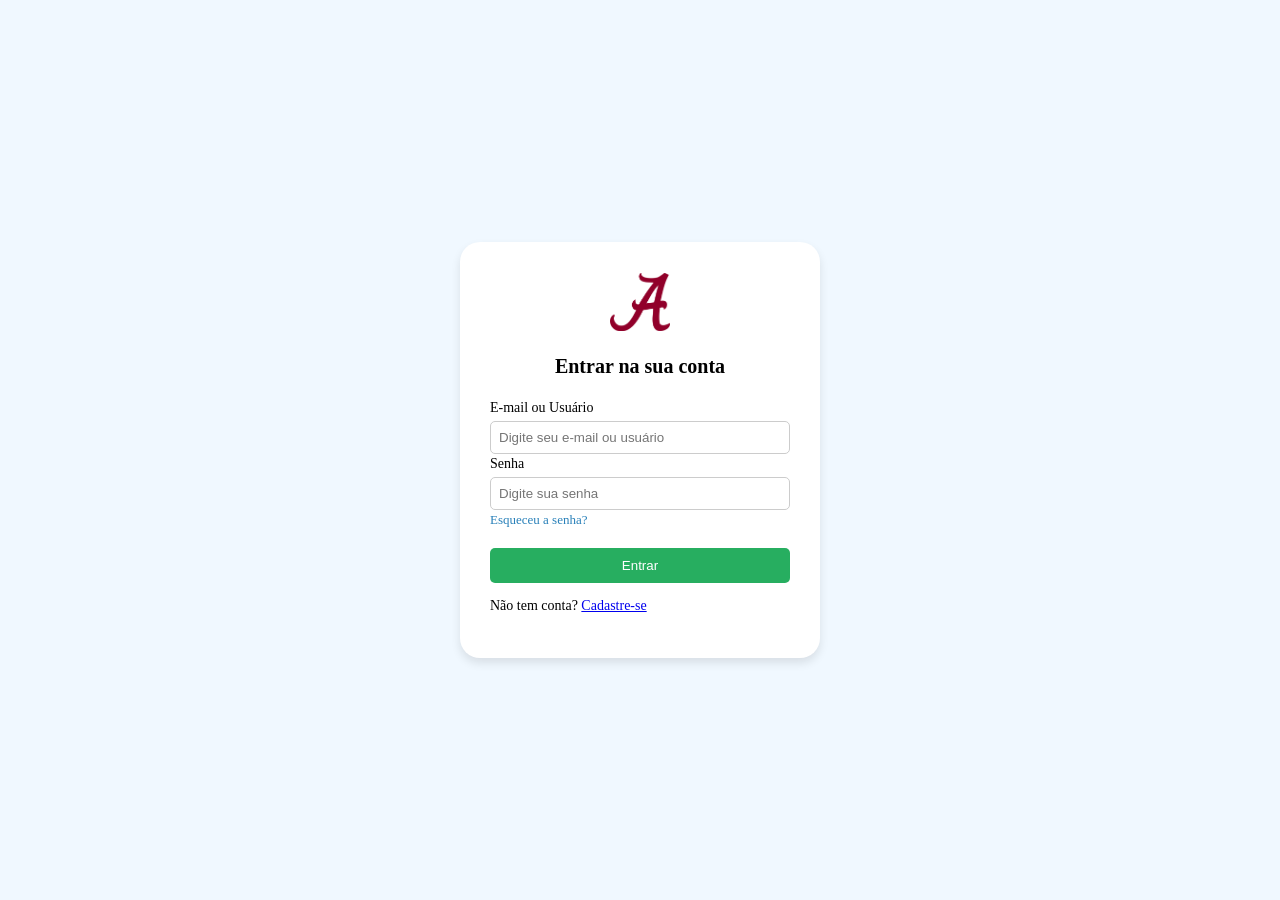
<file: index.html>
<!DOCTYPE html>
<html lang="pt-br">
<head>
    <meta charset="UTF-8">
    <meta name="viewport" content="width=device-width, initial-scale=1.0">
    <title>Login</title>
    <link rel="stylesheet" href="style.css">
</head>
<body>
    <div class="login">

        <img src="img/alabama-jogo.png" alt="Logo Alabama" class="logo-img">
         <h1>Entrar na sua conta</h1>
         
        <form action="/enviar" method="post">

            <label for="usuario">E-mail ou Usuário</label>
            <input type="text" id="usuario" placeholder="Digite seu e-mail ou usuário">

            <label for="senha">Senha</label>
            <input type="password" id="senha" placeholder="Digite sua senha">

            <a href="#" class="esqueceu">Esqueceu a senha?</a>

            <button class="botaoEntrar">Entrar</button>

            <p>Não tem conta? <a href="page.html">Cadastre-se</a></p>
        </form>
    </div>
</body>
</html>
</file>
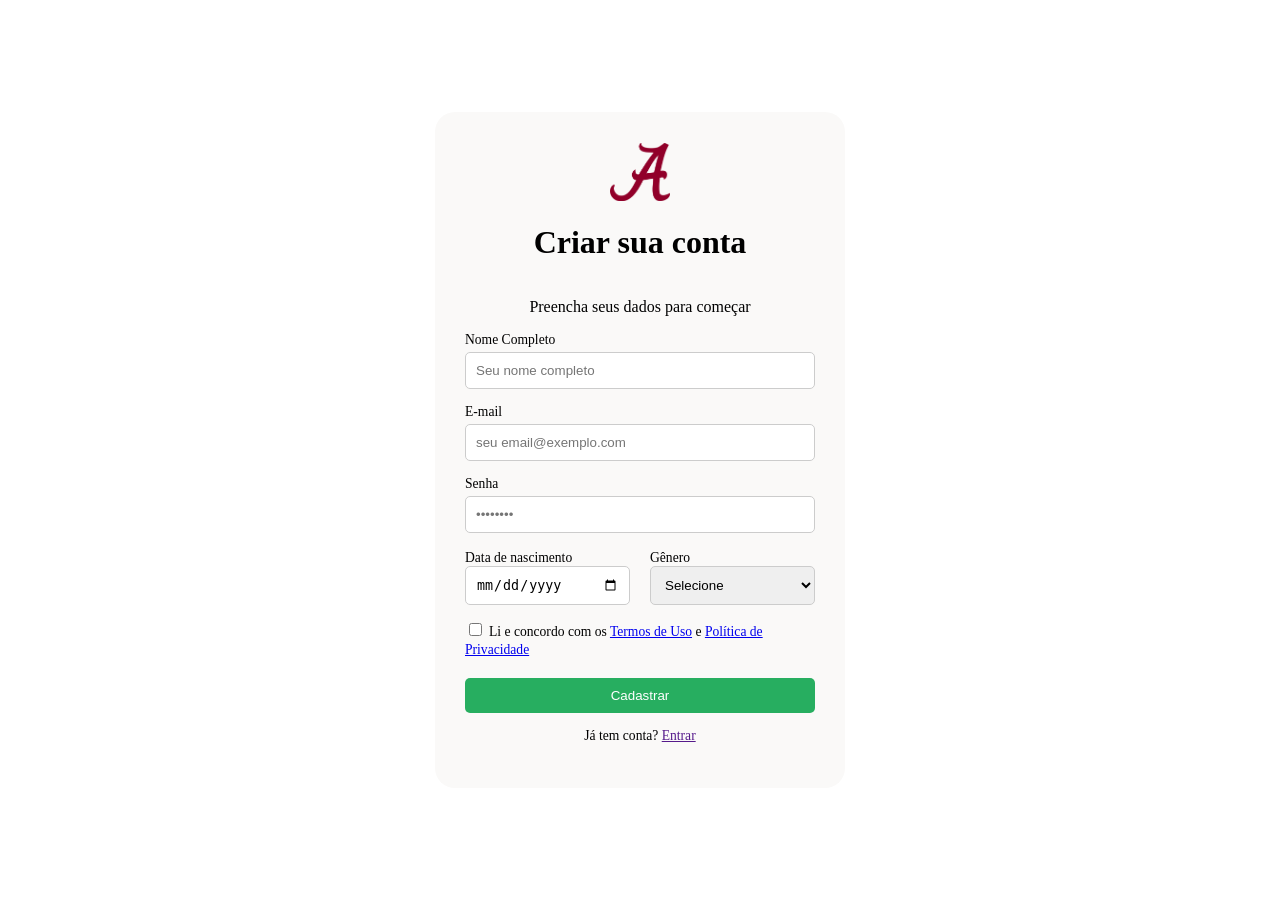
<file: atividade2_cadastro/index.html>
<!DOCTYPE html>
<html lang="pt-br">
<head>
    <meta charset="UTF-8">
    <meta name="viewport" content="width=device-width, initial-scale=1.0">
    <title>Cadastro</title>
    <link rel="stylesheet" href="style.css">
</head>
<body>  
    <div class="cardCadastro">
        <img src="img/alabama-jogo.png" alt="Logo Alabama" class="logo-img">
        <h1>Criar sua conta</h1>
        <p>Preencha seus dados para começar</p>

        <form class="formCadastro">
            <div class="grupo-input">
                <label for="nomeUsuario">Nome Completo</label>
                <input type="text" id="nomeUsuario" placeholder="Seu nome completo" required>
            </div>

            <div class="grupo-input">
                <label for="emailUsuario">E-mail</label>
                <input type="email" id="emailUsuario" placeholder="seu email@exemplo.com" required>
            </div>

            <div class="grupo-input">
                <label for="senhaUsuario">Senha</label>
                <input type="password" id="senhaUsuario" placeholder="••••••••" required>
            </div>

            <div class="Campos">
                <div class="campo">
                    <label for="dataNascimento">Data de nascimento</label>
                    <input type="date" id="dataNascimento" required>
                </div>

                <div class="campo">
                    <label for="genero">Gênero</label>
                    <select id="genero" required>
                        <option value="" disabled selected>Selecione</option>   
                        <option value="Masculino">Masculino</option>
                        <option value="Feminino">Feminino</option>
                        <option value="Outro">Outro</option>
                        <option value="Não informar">Não informar</option>
                    </select> 
                </div>
            </div>

            <div class="termos">
                <input type="checkbox" id="aceitarTermos" required>
                <label for="aceitarTermos">
                    Li e concordo com os <a href="#" target="_blank">Termos de Uso</a> e <a href="#" target="_blank">Política de Privacidade</a>
                </label>
            </div>

            <button type="submit" class="botaoCadastrar">Cadastrar</button>

            <p class="entrarConta">Já tem conta? <a href="">Entrar</a></p>
        </form>
    </div>
</body>
</html>
</file>
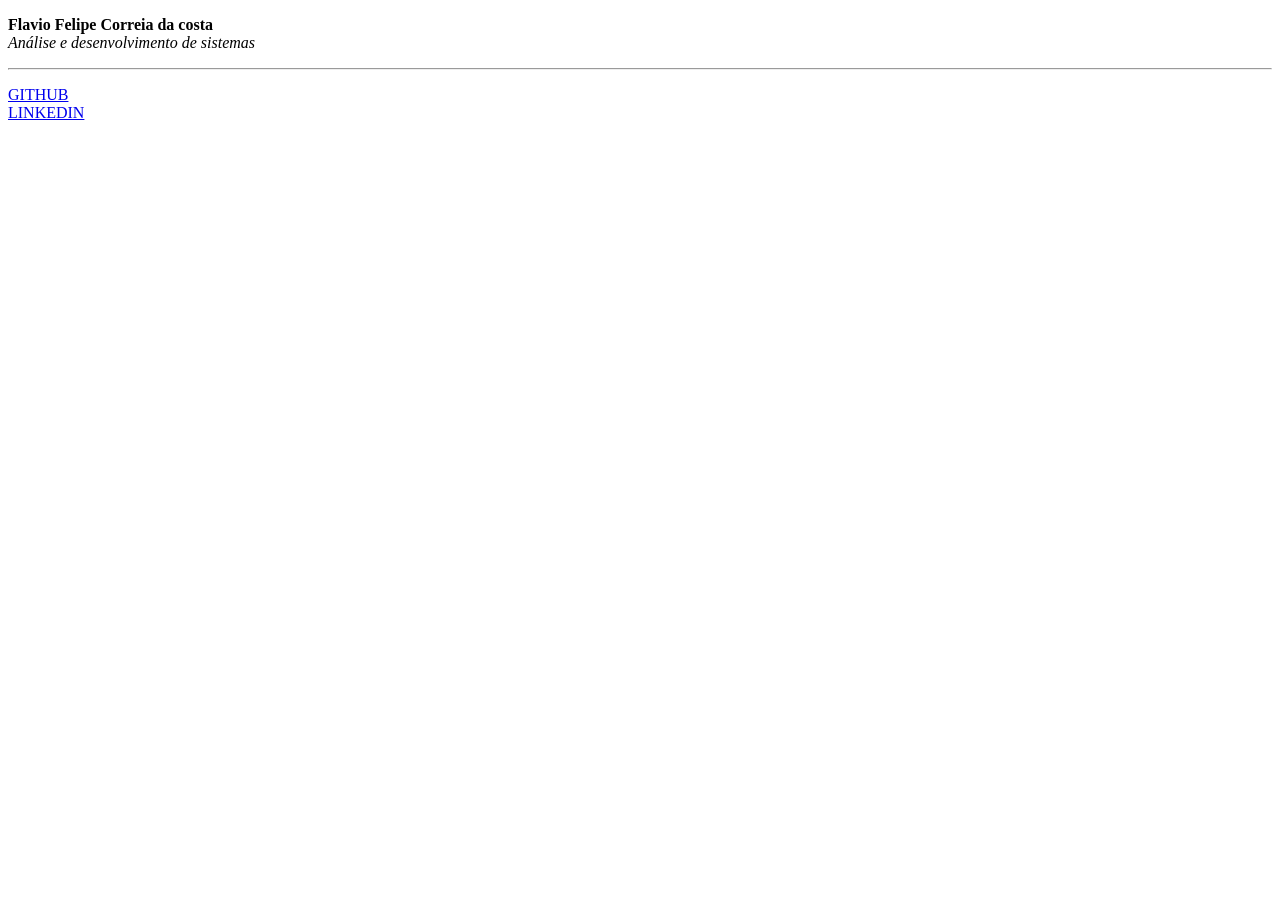
<file: atividade1.html>
<!DOCTYPE html>
<html lang="pt-br">
<head>
    <meta charset="UTF-8">
    <meta name="viewport" content="width=device-width, initial-scale=1.0">
    <title>Atividade 01</title>
</head>
<body>
    <p>
        <b>Flavio Felipe Correia da costa</b>
        <br>
        <i>Análise e desenvolvimento de sistemas</i>
    </p>

    <hr>

    <p>
        <a href="https://github.com/flaviocost" target="_blank">GITHUB</a>
        <br>
        <a href="https://www.linkedin.com/in/flavio-felipe-295951246/" target="_blank">LINKEDIN</a>
    </p>

</body>
</html>
</file>
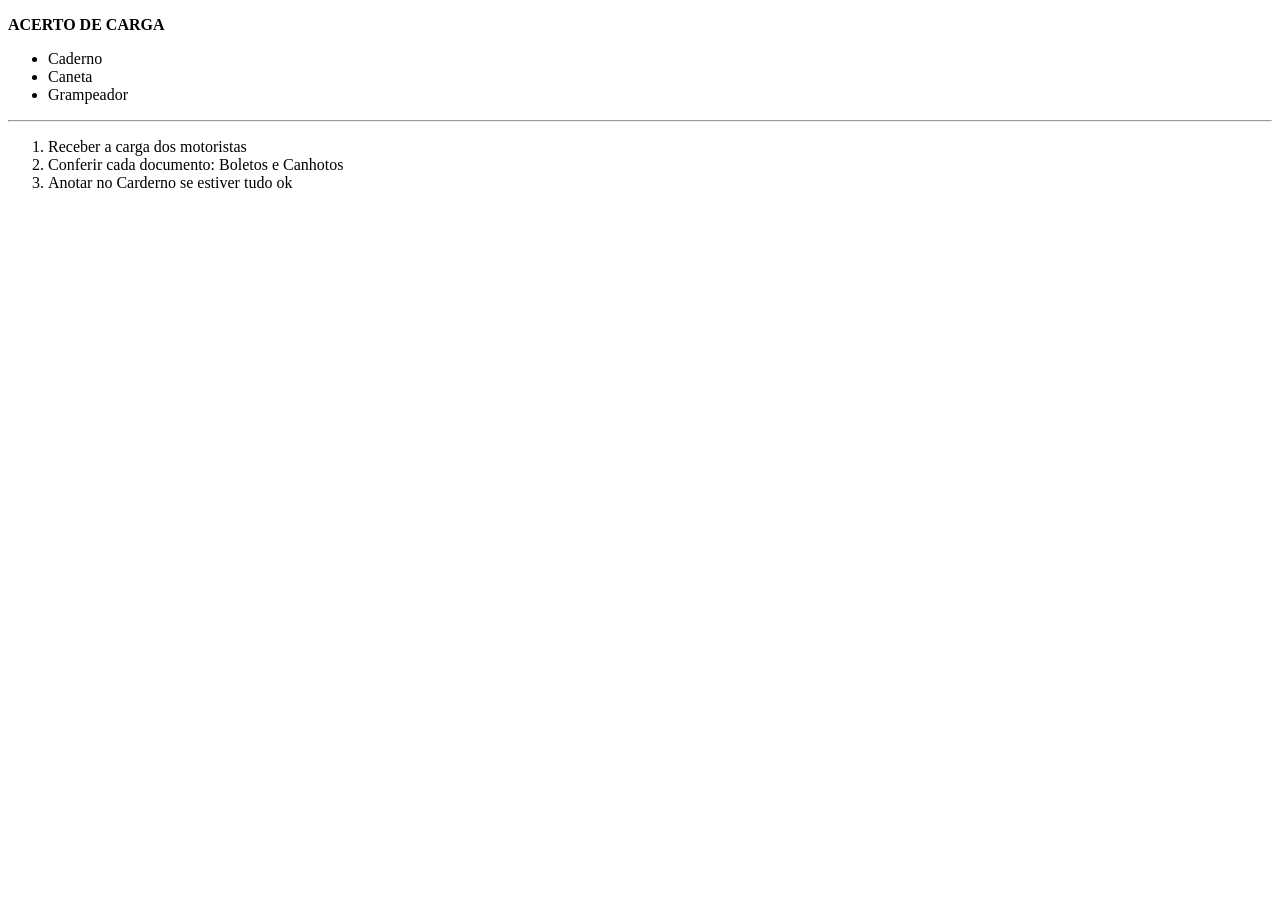
<file: atividade2.html>
<!DOCTYPE html>
<html lang="pt-br">
<head>
    <meta charset="UTF-8">
    <meta name="viewport" content="width=device-width, initial-scale=1.0">
    <title>Atividade 02</title>
</head>
<body>
    <p>
        <b>ACERTO DE CARGA</b>
    </p>

    <ul>
        <li>Caderno</li>
        <li>Caneta</li>
        <li>Grampeador</li>
    </ul>

    <hr>

    <ol>
        <li>Receber a carga dos motoristas</li>
        <li>Conferir cada documento: Boletos e Canhotos</li>
        <li>Anotar no Carderno se estiver tudo ok</li>
    </ol>
</body>
</html>
</file>
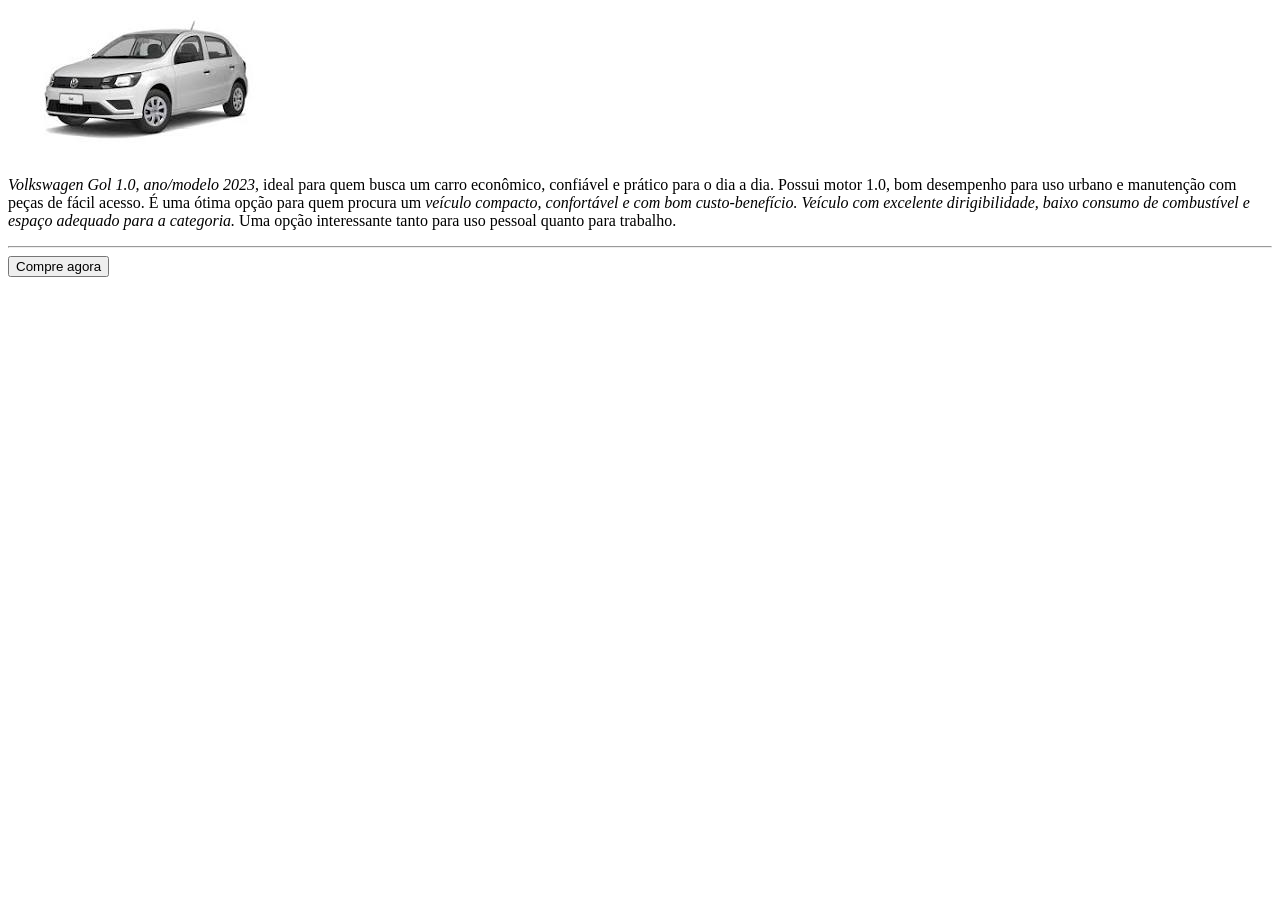
<file: atividade3.html>
<!DOCTYPE html>
<html lang="pt-br">
<head>
    <meta charset="UTF-8">
    <meta name="viewport" content="width=device-width, initial-scale=1.0">
    <title>Atividade 03</title>
</head>
<body>
    <img src="src/VW_Gol_1_0_2023.jpg" alt="VW Gol 1.0 2023 branco">
    <p>
        <i>Volkswagen Gol 1.0, ano/modelo 2023</i>, ideal para quem busca um carro econômico, confiável e prático para o dia a dia. Possui motor 1.0, bom desempenho para uso urbano e manutenção com peças de fácil acesso. É uma ótima opção para quem procura um <i>veículo compacto, confortável e com bom custo-benefício.
        Veículo com excelente dirigibilidade, baixo consumo de combustível e espaço adequado para a categoria.</i> Uma opção interessante tanto para uso pessoal quanto para trabalho.
    </p>

    <hr>

    <button>Compre agora</button>
    
</body>
</html>
</file>
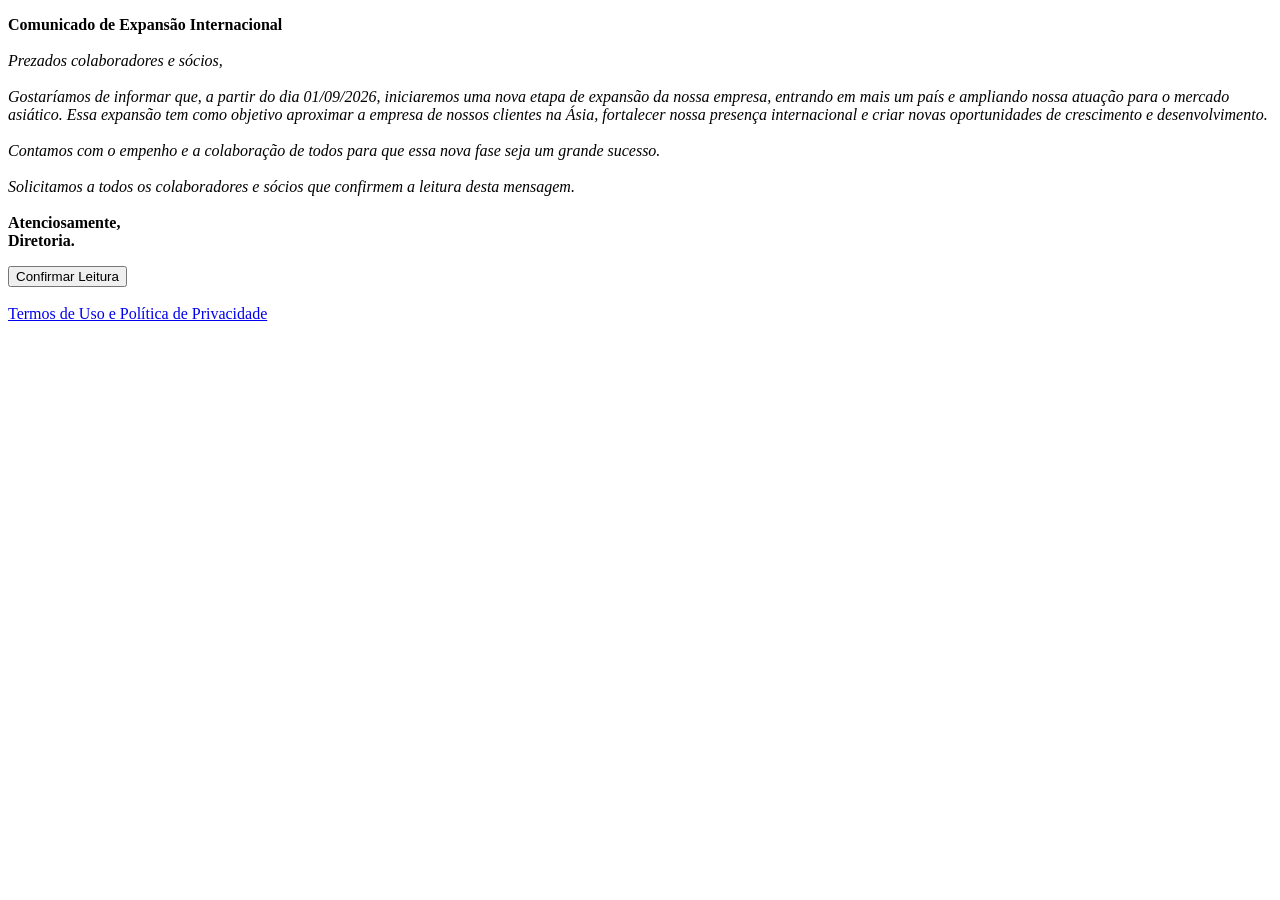
<file: Atividade4.html>
<!DOCTYPE html>
<html lang="pt-br">
<head>
    <meta charset="UTF-8">
    <meta name="viewport" content="width=device-width, initial-scale=1.0">
    <title>Atividade 04</title>
</head>
<body>
    <p>
        <b>Comunicado de Expansão Internacional</b><br><br>
        <i>
            Prezados colaboradores e sócios,<br><br>
            Gostaríamos de informar que, a partir do dia 01/09/2026, iniciaremos uma nova etapa de expansão da nossa empresa, entrando em mais um país e ampliando nossa atuação para o mercado asiático.
            Essa expansão tem como objetivo aproximar a empresa de nossos clientes na Ásia, fortalecer nossa presença internacional e criar novas oportunidades de crescimento e desenvolvimento.<br><br>
            Contamos com o empenho e a colaboração de todos para que essa nova fase seja um grande sucesso.<br><br>
            Solicitamos a todos os colaboradores e sócios que confirmem a leitura desta mensagem.<br><br>
        </i>
        <b>
            Atenciosamente,<br>Diretoria.
        </b>
    </p>
    
    <button>Confirmar Leitura</button>
    <br><br>
    <a href="https://policies.google.com/privacy?hl=pt-BR&client_theme=dark" target="_blank">Termos de Uso e Política de Privacidade</a>

</body>
</html>
</file>
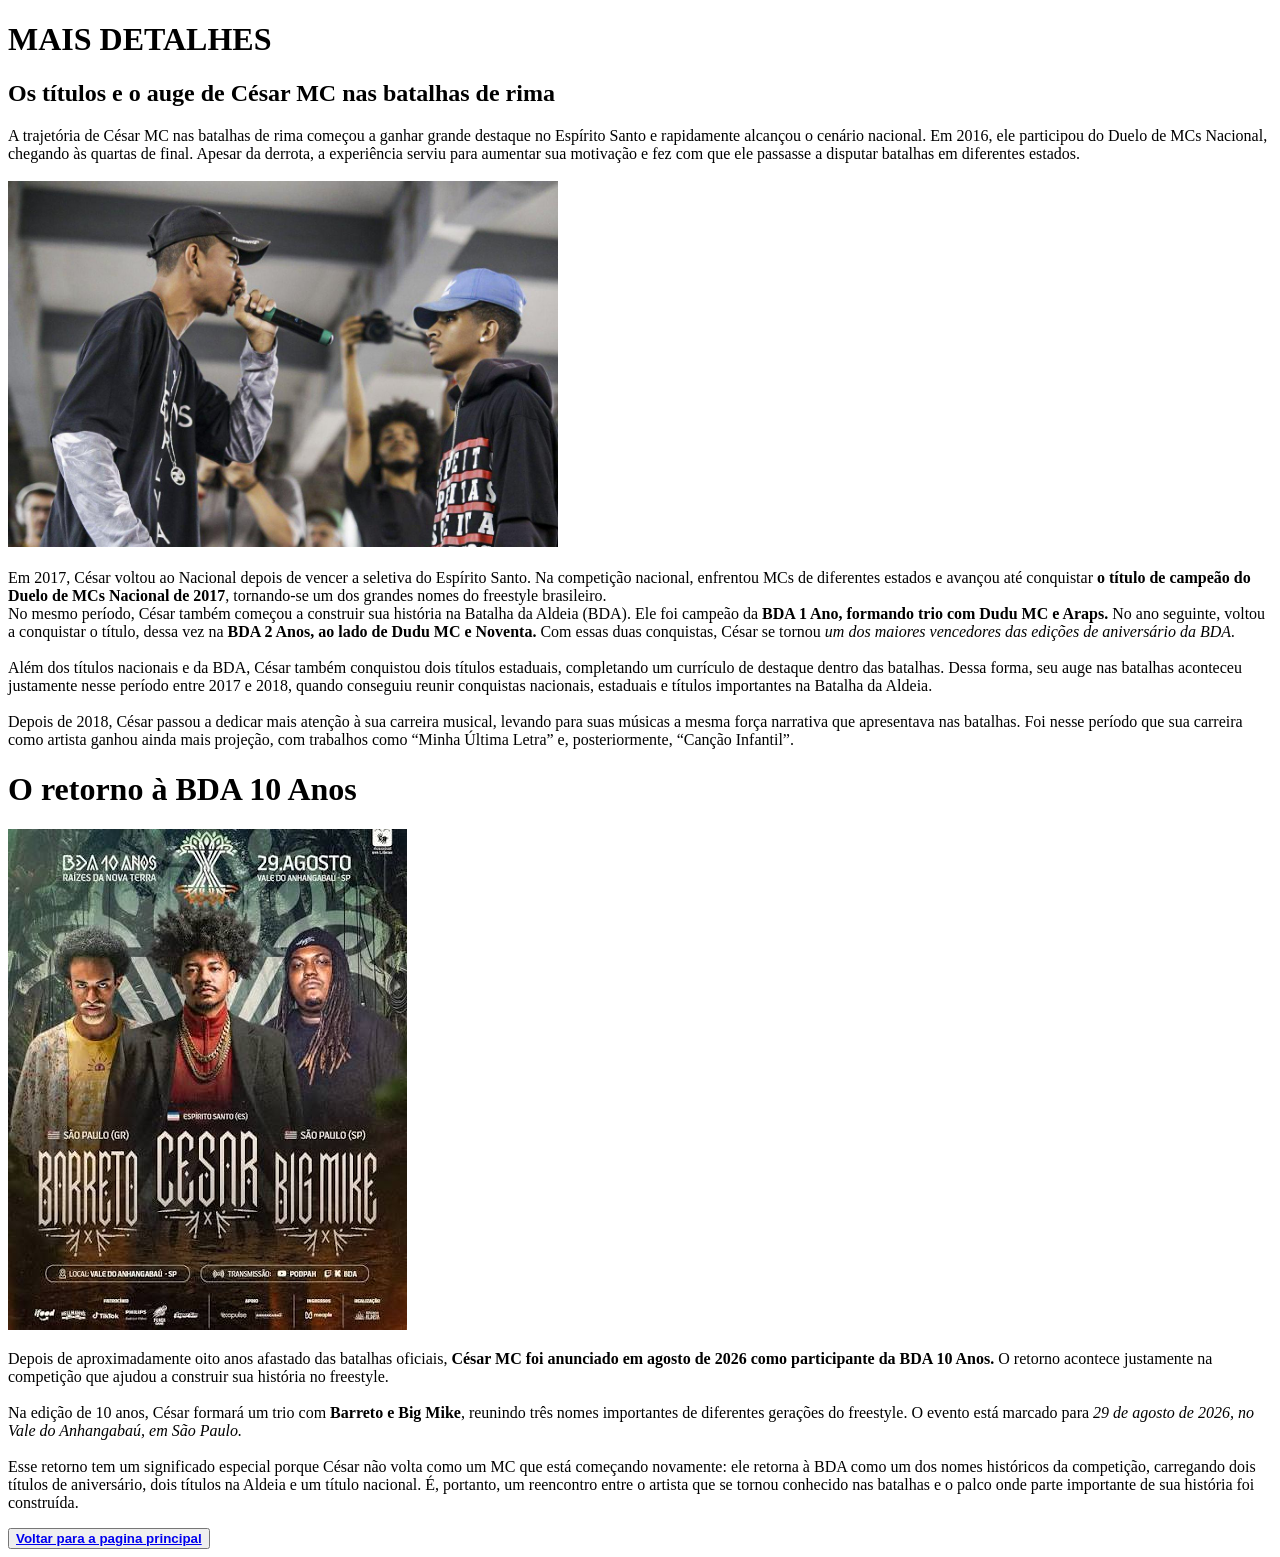
<file: detalhes.html>
<!DOCTYPE html>
<html lang="en">
<head>
    <meta charset="UTF-8">
    <meta name="viewport" content="width=device-width, initial-scale=1.0">
    <title>Mais informações</title>
</head>
<body>
    <h1>MAIS DETALHES</h1>
    <h2>Os títulos e o auge de César MC nas batalhas de rima</h2>

    <p>
        A trajetória de César MC nas batalhas de rima começou a ganhar grande destaque no Espírito Santo e rapidamente alcançou o cenário nacional. Em 2016, ele participou do Duelo de MCs Nacional, chegando às quartas de final. Apesar da derrota, a experiência serviu para aumentar sua motivação e fez com que ele passasse a disputar batalhas em diferentes estados.
        <br><br>

        <img src="src/img/finalnacional.jpg" alt="" width="550">
        <br><br>
        Em 2017, César voltou ao Nacional depois de vencer a seletiva do Espírito Santo. Na competição nacional, enfrentou MCs de diferentes estados e avançou até conquistar <strong>o título de campeão do Duelo de MCs Nacional de 2017</strong>, tornando-se um dos grandes nomes do freestyle brasileiro.
        <br>
        No mesmo período, César também começou a construir sua história na Batalha da Aldeia (BDA). Ele foi campeão da <strong>BDA 1 Ano, formando trio com Dudu MC e Araps.</strong> No ano seguinte, voltou a conquistar o título, dessa vez na <strong>BDA 2 Anos, ao lado de Dudu MC e Noventa.</strong> Com essas duas conquistas, César se tornou <em>um dos maiores vencedores das edições de aniversário da BDA.</em>
        <br><br>
        Além dos títulos nacionais e da BDA, César também conquistou dois títulos estaduais, completando um currículo de destaque dentro das batalhas. Dessa forma, seu auge nas batalhas aconteceu justamente nesse período entre 2017 e 2018, quando conseguiu reunir conquistas nacionais, estaduais e títulos importantes na Batalha da Aldeia.
        <br><br>
        Depois de 2018, César passou a dedicar mais atenção à sua carreira musical, levando para suas músicas a mesma força narrativa que apresentava nas batalhas. Foi nesse período que sua carreira como artista ganhou ainda mais projeção, com trabalhos como “Minha Última Letra” e, posteriormente, “Canção Infantil”.
    </p>

    <h1>O retorno à BDA 10 Anos</h1>

    <img src="src/img/bda10anos.jpg" alt="">
    <p>
        Depois de aproximadamente oito anos afastado das batalhas oficiais, <strong>César MC foi anunciado em agosto de 2026 como participante da BDA 10 Anos.</strong> O retorno acontece justamente na competição que ajudou a construir sua história no freestyle.
        <br><br>
        Na edição de 10 anos, César formará um trio com <strong>Barreto e Big Mike</strong>, reunindo três nomes importantes de diferentes gerações do freestyle. O evento está marcado para <em>29 de agosto de 2026, no Vale do Anhangabaú, em São Paulo.</em>
        <br><br>
        Esse retorno tem um significado especial porque César não volta como um MC que está começando novamente: ele retorna à BDA como um dos nomes históricos da competição, carregando dois títulos de aniversário, dois títulos na Aldeia e um título nacional. É, portanto, um reencontro entre o artista que se tornou conhecido nas batalhas e o palco onde parte importante de sua história foi construída.
    </p>

    <button><a href="index.html" target="_blank"><strong>Voltar para a pagina principal</strong></a></button>
</body>
</html>
</file>
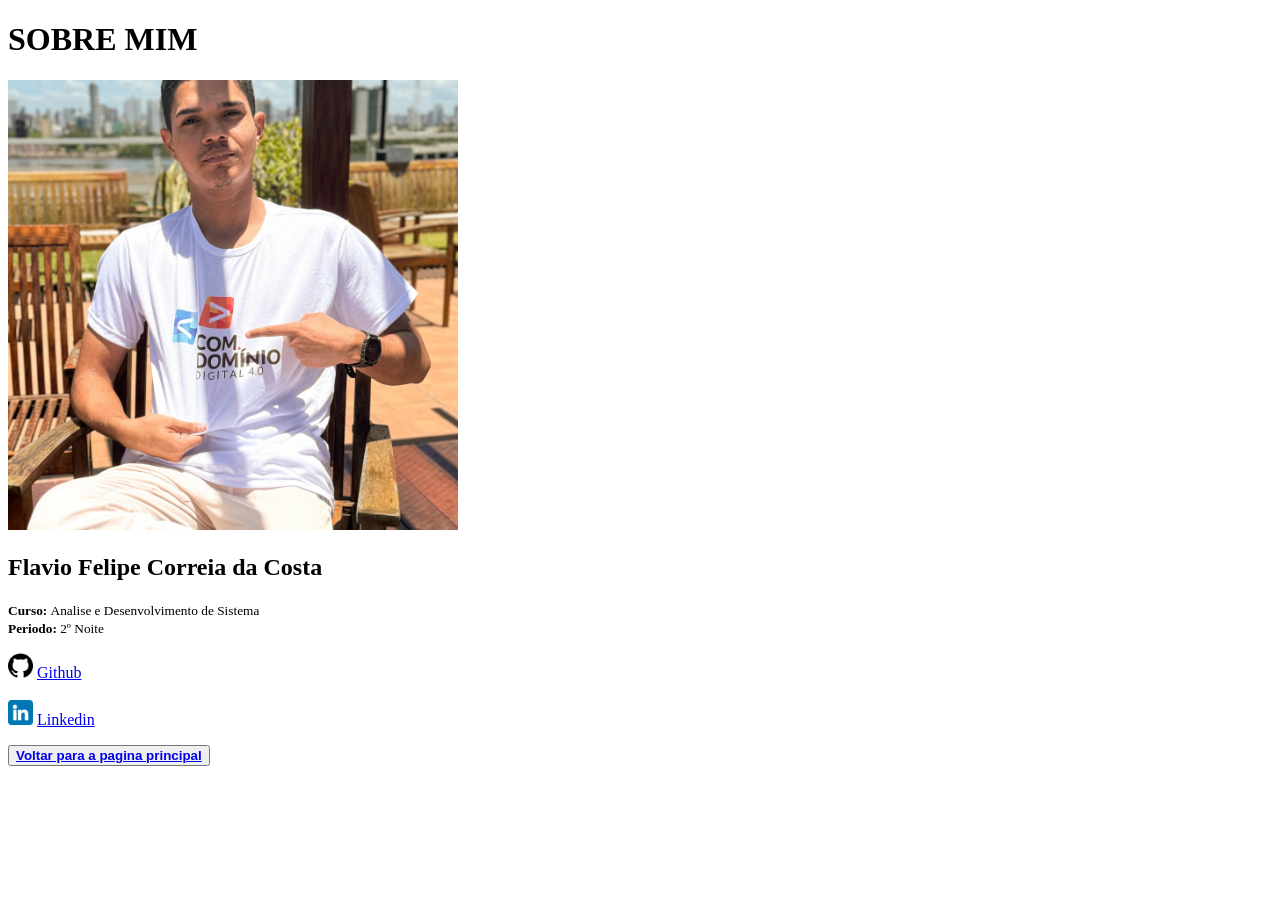
<file: sobre.html>
<!DOCTYPE html>
<html lang="en">
<head>
    <meta charset="UTF-8">
    <meta name="viewport" content="width=device-width, initial-scale=1.0">
    <title>Sobre mim</title>
</head>
<body>
    <h1>SOBRE MIM</h1>
    <img src="src/img/flaviofelipe.jpg" alt="" width="450">
    <h2>Flavio Felipe Correia da Costa</h2>
    <p>
        <small><Strong>Curso: </Strong>Analise e Desenvolvimento de Sistema</small><br>
        <small><Strong>Periodo: </Strong>2º Noite</small>
    </p>

    <p>
        <img src="src/img/github.png" alt="Foto da logo do github" width="25">
        <a href="https://github.com/flaviocost" target="_blank" rel="noopener noreferrer">Github</a><br><br>
        <img src="src/img/linkedin.png" alt="foto da logo do linkedin" width="25">
        <a href="https://github.com/flaviocost" target="_blank" rel="noopener noreferrer">Linkedin</a>

    </p>

    <button><a href="index.html" target="_blank"><strong>Voltar para a pagina principal</strong></a></button>
</body>
</html>
</file>
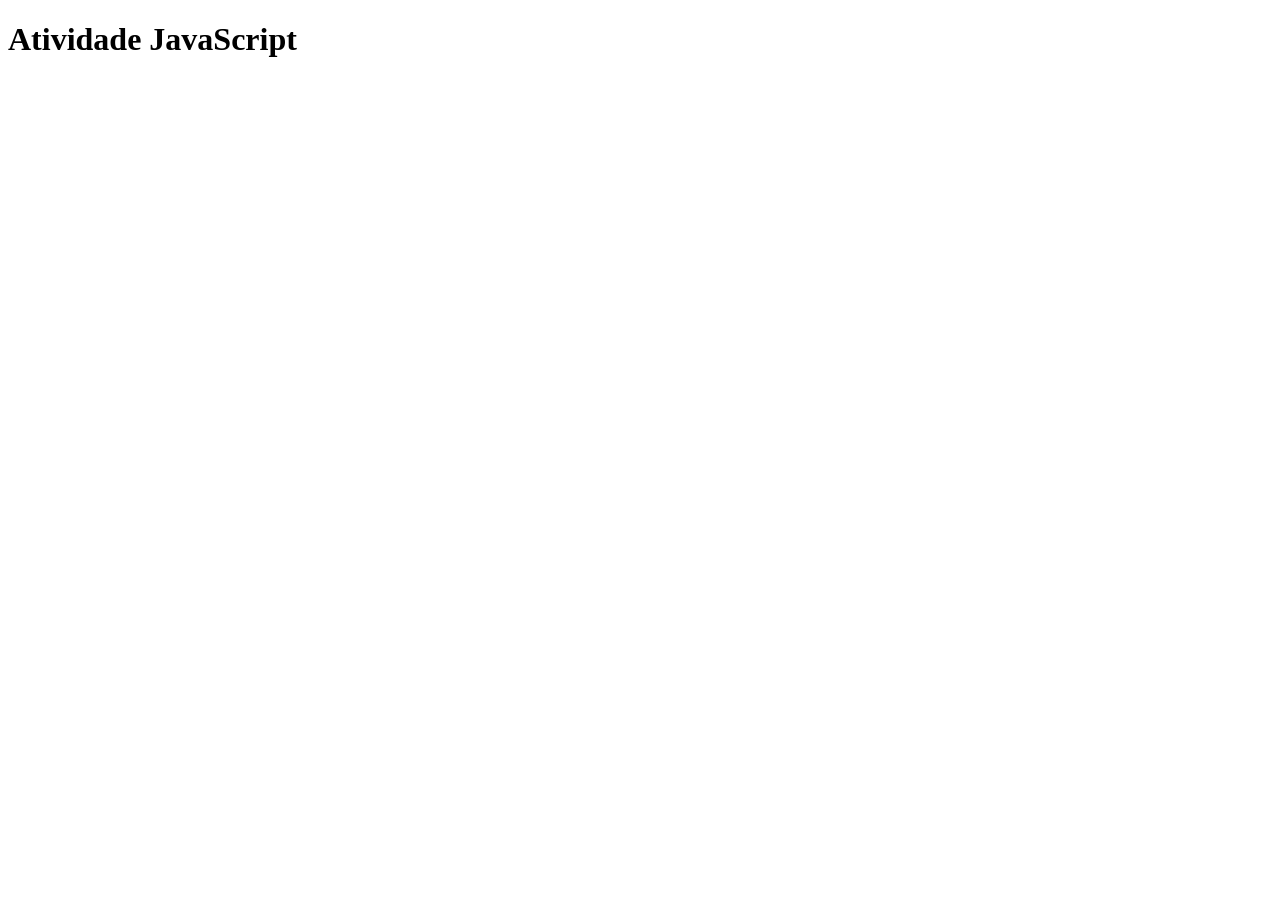
<file: aula-javascript/atividadesJavaScript/calculadoraConsumo/page.html>
<!DOCTYPE html>
<html lang="pt-br">
<head>
    <meta charset="UTF-8">
    <meta name="viewport" content="width=device-width, initial-scale=1.0">
    <title>page</title>
</head>
<body>
    <h1>Atividade JavaScript</h1>
    <script src="script.js"></script>
</body>
</html>
</file>
<file: style.css>
body{
    background-color: aliceblue;
    display: flex;
    justify-content: center;
    align-items: center;
    min-height: 100vh;
    margin: 0;
}

.logo-img{
    width: 60px;
    height: 60px;
    object-fit: contain;
    margin-bottom: 10px;
}

.login{
    display: flex;
    flex-direction: column;
    align-items: center;
    background-color: white;
    padding: 30px;
    border-radius: 20px;
    box-shadow: 0 5px 10px rgba(0, 0, 0, 0.1);
    width: 300px;
}

.logo{
    color: #2980b9;
    margin-bottom: 5px;
}

h1{
    font-size: 20px;
    margin-bottom: 20px;
}

label{
    align-self: flex-start;
    font-size: 14px;
    margin-top: 10px;
}

input{
    width: 100%;
    padding: 8px;
    margin-top: 5px;
    border: 1px solid #ccc;
    border-radius: 5px;
    box-sizing: border-box;
}

.esqueceu{
    align-self: flex-end;
    font-size: 13px;
    margin-top: 8px;
    color: #2980b9;
    text-decoration: none;
}

.botaoEntrar{
    background-color: #27ae60;
    color: white;
    border: none;
    padding: 10px;
    width: 100%;
    border-radius: 5px;
    margin-top: 20px;
    cursor: pointer;
}

p{
    font-size: 14px;
    margin-top: 15px;
}
</file>
<file: atividade2_cadastro/style.css>
body{
    background-image: url('https://upload.wikimedia.org/wikipedia/commons/3/34/BDS_West_2010-11-26.jpg');
    background-repeat: no-repeat;
    background-position: center;
    background-size: cover;
    background-attachment: fixed;
    min-height: 100vh;
    margin: 0;
    display: flex;
    align-items: center;
    justify-content: center;
}

.cardCadastro{
    background-color: rgb(250, 249, 248);
    display: flex;
    align-items: center;
    flex-direction: column;
    border-radius: 20px;
    padding: 30px;
    width: 350px; 
}

.Campos{
    display: flex;
    gap: 20px;
    align-items: flex-end;
}
.campo {
    flex: 1;
}

.formCadastro{
    width: 100%;
}

.formCadastro input[type='text'],
.formCadastro input[type='email'],
.formCadastro input[type='password'],
.formCadastro input[type='date'],
.formCadastro select{
    width: 100%;
    padding: 10px;
    border: 1px solid #ccc;
    border-radius: 5px;
    margin-bottom: 15px;
    box-sizing: border-box;
}

.campo input,
.campo select {
    width: 100%;
}

.grupo-input{
    display: flex;
    flex-direction: column;
}

.formCadastro label {
    font-size: 0.85rem;
    margin-bottom: 4px;
}

.logo-img{
    width: 60px;
    height: 60px;
    object-fit: contain;
}

.botaoCadastrar{
   background-color: #27ae60;
   color: white;
   padding: 10px;
   width: 100%;
   border: none;
   border-radius: 5px;
   margin-top: 20px;
   cursor: pointer;
   transition: 0.2s;
}

.botaoCadastrar:hover{
    background-color: #6b0303;
}


.entrarConta {
    margin-top: 15px; 
    text-align: center; 
    font-size: 0.85rem;
}
</file>
